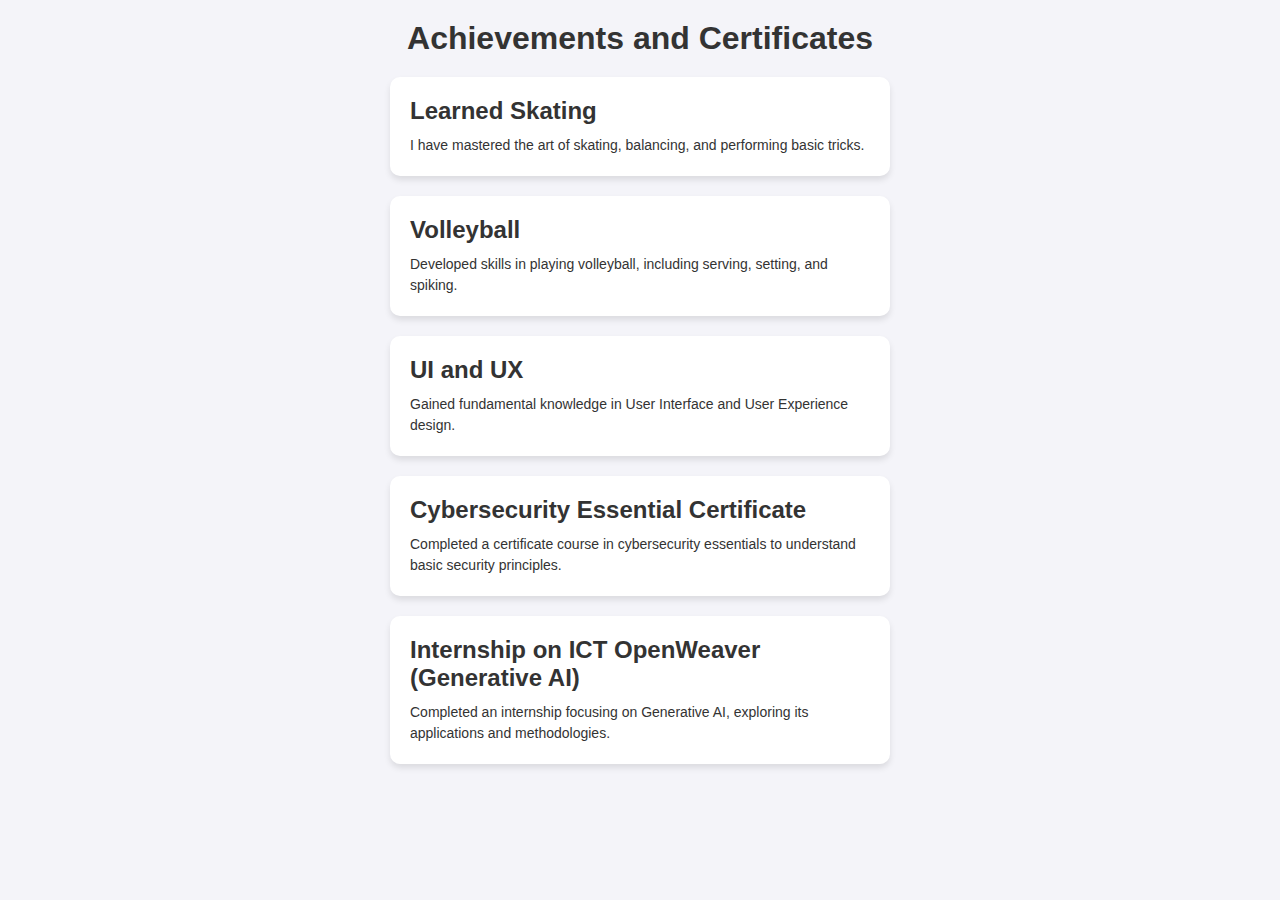
<file: achievent/index.html>
<!DOCTYPE html>
<html lang="en">
<head>
    <meta charset="UTF-8">
    <meta name="viewport" content="width=device-width, initial-scale=1.0">
    <title>Achievements and Certificates</title>
    <link rel="stylesheet" href="styles.css">
</head>
<body>
    <div class="container">
        <h1>Achievements and Certificates</h1>
        <div class="tiles">
            <div class="tile" id="skating">
                <h2>Learned Skating</h2>
                <p>I have mastered the art of skating, balancing, and performing basic tricks.</p>
            </div>
            <div class="tile" id="volleyball">
                <h2>Volleyball</h2>
                <p>Developed skills in playing volleyball, including serving, setting, and spiking.</p>
            </div>
            <div class="tile" id="ui-ux">
                <h2>UI and UX</h2>
                <p>Gained fundamental knowledge in User Interface and User Experience design.</p>
            </div>
            <div class="tile" id="cybersecurity">
                <h2>Cybersecurity Essential Certificate</h2>
                <p>Completed a certificate course in cybersecurity essentials to understand basic security principles.</p>
            </div>
            <div class="tile" id="internship">
                <h2>Internship on ICT OpenWeaver (Generative AI)</h2>
                <p>Completed an internship focusing on Generative AI, exploring its applications and methodologies.</p>
            </div>
        </div>
    </div>
    <script src="script.js"></script>
</body>
</html>
</file>
<file: achievent/styles.css>
* {
    margin: 0;
    padding: 0;
    box-sizing: border-box;
}

body {
    font-family: Arial, sans-serif;
    background-color: #f4f4f9;
    color: #333;
}

.container {
    max-width: 800px;
    margin: 0 auto;
    padding: 20px;
    text-align: center;
}

h1 {
    margin-bottom: 20px;
}

.tiles {
    display: flex;
    flex-direction: column;
    gap: 20px;
    align-items: center;
}

.tile {
    background-color: #fff;
    border-radius: 10px;
    box-shadow: 0 4px 6px rgba(0, 0, 0, 0.1);
    padding: 20px;
    width: 100%;
    max-width: 500px;
    transition: transform 0.3s, box-shadow 0.3s;
    cursor: pointer;
    text-align: left;
}

.tile:hover {
    transform: translateY(-10px);
    box-shadow: 0 8px 16px rgba(0, 0, 0, 0.2);
}

h2 {
    margin-bottom: 10px;
}

p {
    margin-bottom: 0;
    font-size: 14px;
    line-height: 1.5;
}

/* Responsive Design */
@media (max-width: 768px) {
    .container {
        padding: 10px;
    }

    .tile {
        padding: 15px;
    }
}
</file>
